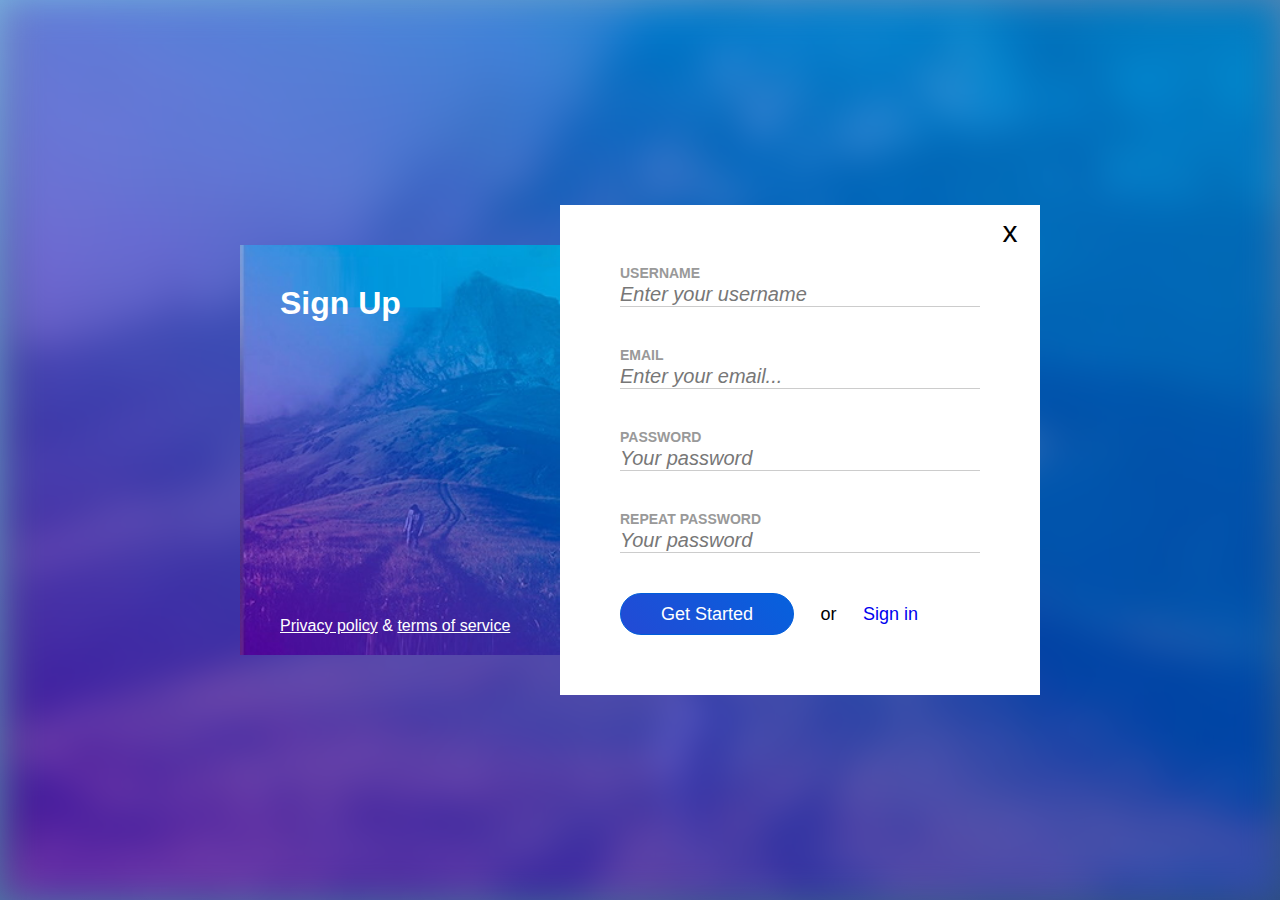
<file: index.html>
<!DOCTYPE html>
<html lang="en">
<head>
    <meta charset="UTF-8">
    <meta http-equiv="X-UA-Compatible" content="IE=edge">
    <meta name="viewport" content="width=device-width, initial-scale=1.0">
    <title>Sign up</title>
   <link rel="stylesheet" href="./css/main.css">
   <link rel="stylesheet" href="./css/form.css">
   <link rel="shortcut icon" href="./favicon.png" type="image/png">
</head>
<body>
    <div class="background"></div>
    <main class="container">
        <div class="left-column">
            <h1 class="main-title">Sign Up</h1>
            <div class="bottom-links">
                <a class="link" href="#">Privacy policy</a>
                <span class="symbol">&</span>
                <a class="link" href="#">terms of service</a>
            </div>
        </div>
        <div class="right-column">
           <div class="close">x</div>
           <form class="form">
               <div class="form-row">
               <label for="username">Username</label>
               <input id="esername" type="text" placeholder="Enter your username" required>
               </div>
               <div class="form-row">
                <label for="email">Email</label>
                <input id="email" type="email" placeholder="Enter your email..." required>
               </div>
               <div class="form-row">
                <label for="pass">Password</label>
                <input id="pass" type="password" placeholder="Your password" required>
               </div>
               <div class="form-row">
                <label for="re-pass">Repeat password</label>
                <input id="re-pass" type="password" placeholder="Your password" required>
               </div>
               <div class="form-row">
                   <button type="submit">Get started</button>
                   <span>or</span>
                   <a href="#">Sign in</a>
               </div>
           </form>
          </div>
           </form>
        </div>
    </main>
</body>
</html>
</file>
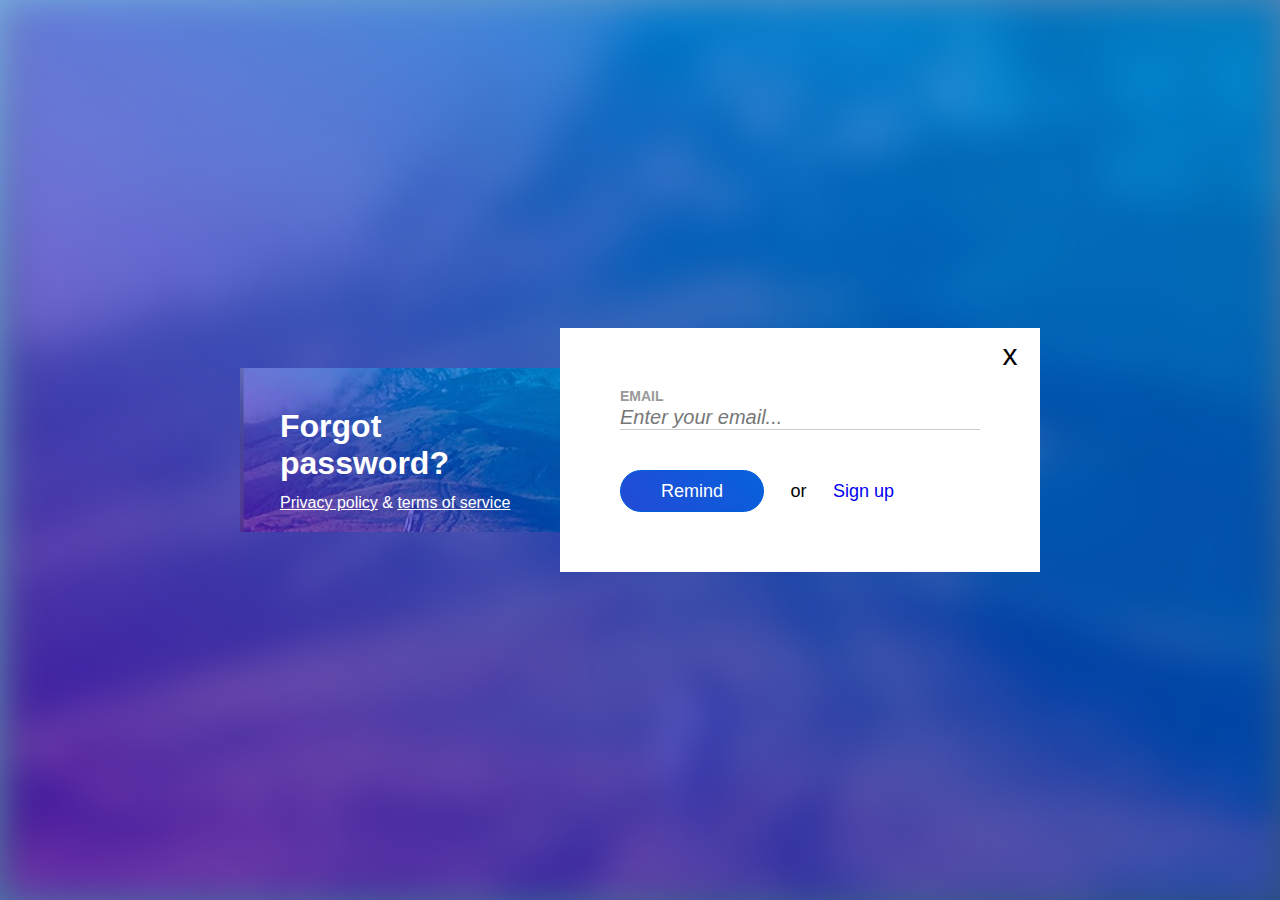
<file: forgot-password/index.html>
<!DOCTYPE html>
<html lang="en">
<head>
    <meta charset="UTF-8">
    <meta http-equiv="X-UA-Compatible" content="IE=edge">
    <meta name="viewport" content="width=device-width, initial-scale=1.0">
    <title>Forgot password?</title>
   <link rel="stylesheet" href="../css/main.css">
   <link rel="stylesheet" href="../css/form.css">
   <link rel="shortcut icon" href="../favicon.png" type="image/png">
</head>
<body>
    <div class="background"></div>
    <main class="container">
        <div class="left-column">
            <h1 class="main-title">Forgot password?</h1>
            <div class="bottom-links">
                <a class="link" href="#">Privacy policy</a>
                <span class="symbol">&</span>
                <a class="link" href="#">terms of service</a>
            </div>
        </div>
        <div class="right-column">
           <div class="close">x</div>
           <form class="form">
               
               <div class="form-row">
                <label for="email">Email</label>
                <input id="email" type="email" placeholder="Enter your email..." required>
               </div>
              
               <div class="form-row">
                   <button type="submit">Remind</button>
                   <span>or</span>
                   <a href="../">Sign up</a>
               </div>
           </form>
          </div>
           </form>
        </div>
    </main>
</body>
</html>
</file>
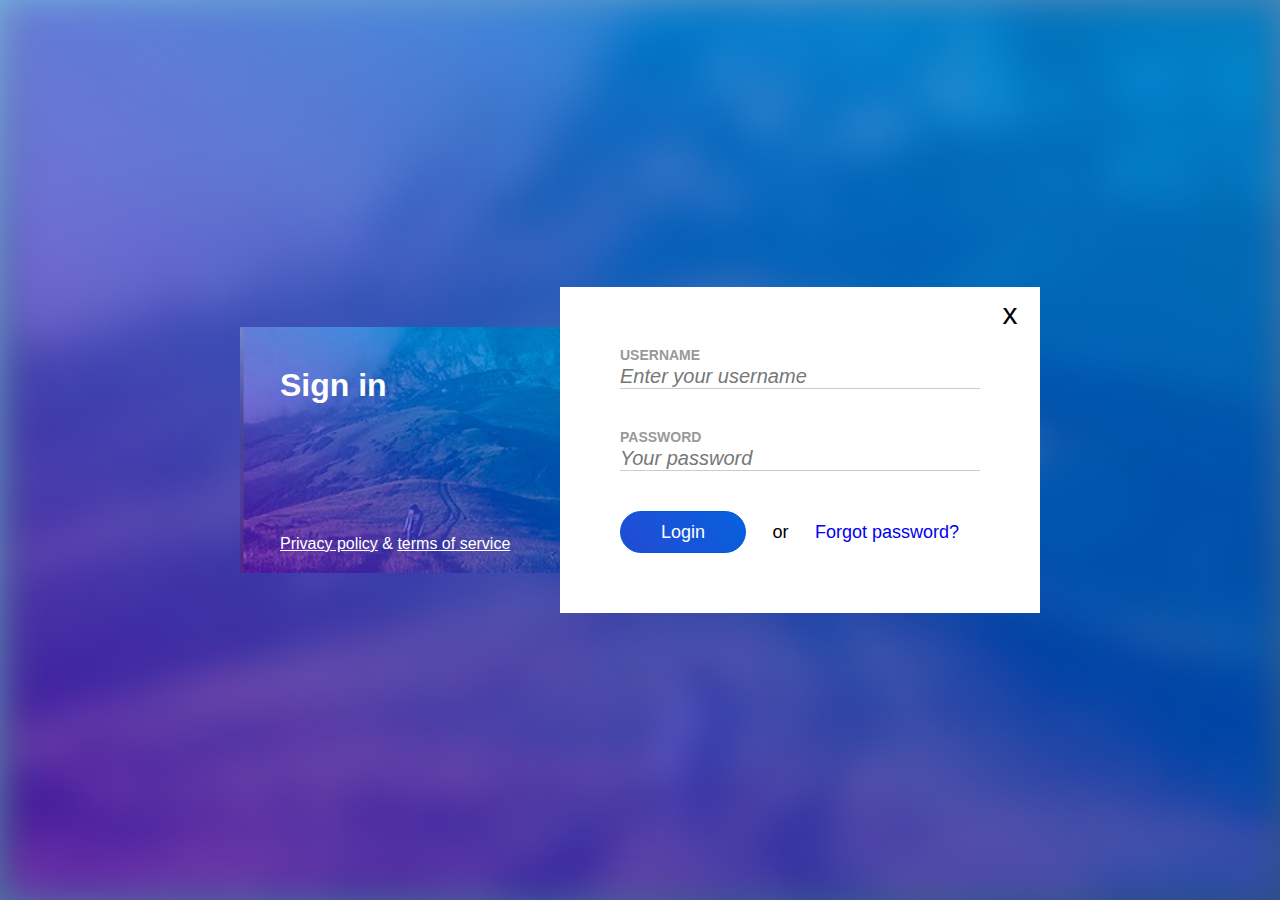
<file: login/index.html>
<!DOCTYPE html>
<html lang="en">
<head>
    <meta charset="UTF-8">
    <meta http-equiv="X-UA-Compatible" content="IE=edge">
    <meta name="viewport" content="width=device-width, initial-scale=1.0">
    <title>Sign in</title>
   <link rel="stylesheet" href="../css/main.css">
   <link rel="stylesheet" href="../css/form.css">
   <link rel="shortcut icon" href="../favicon.png" type="image/png">
</head>
<body>
    <div class="background"></div>
    <main class="container">
        <div class="left-column">
            <h1 class="main-title">Sign in</h1>
            <div class="bottom-links">
                <a class="link" href="#">Privacy policy</a>
                <span class="symbol">&</span>
                <a class="link" href="#">terms of service</a>
            </div>
        </div>
        <div class="right-column">
           <div class="close">x</div>
           <form class="form">
               <div class="form-row">
               <label for="username">Username</label>
               <input id="esername" type="text" placeholder="Enter your username" required>
               </div>
               <div class="form-row">
                <label for="pass">Password</label>
                <input id="pass" type="password" placeholder="Your password" required>
               </div>
               <div class="form-row">
                   <button type="submit">Login</button>
                   <span>or</span>
                   <a href="../forgot-password/">Forgot password?</a>
               </div>
           </form>
          </div>
           </form>
        </div>
    </main>
</body>
</html>
</file>
<file: css/main.css>
body,
body * {
margin: 0;
padding: 0;
vertical-align: top;
box-sizing: border-box;
font-family: 'Gill Sans', 'Gill Sans MT', Calibri, 'Trebuchet MS',
 sans-serif;
}
body {
   background: #76b1dd;
   background: linear-gradient(151deg, #76b1dd 0%, #2f4f7d 100%);
   position: relative; 
}
.background {
   background-image: url(../img/hill.jpg);
   background-repeat: no-repeat;
   background-size: cover;
   background-position: center;
   filter: blur(18px);
   height: 100vh;
}
.container {
   display: inline-block;
   width: 800px;
   position: absolute;
   left: calc(50% - 400px);
   top: 50%;
   left: 50%;
   transform: translate(-50%, -50%);

}
.left-column {
  position: absolute;
   width: 40%;
   padding: 40px;
   background-color: #5c37a8;
   
   background-image: url(../img/hill.jpg);
   background-repeat: no-repeat;
   background-size: cover;
   background-position: center;
   top: 40px;
   bottom: 40px;
}
.main-title {
display: inline-block;
width: 100%;
color: white;
}
.bottom-links {
    display: inline-block;
    
    color: white;
    position: absolute;
    bottom: 20px;
    left: 40px;
    right: 40px;
}
.link {
   color: white;
}
.symbol {

}
.right-column {
   padding: 60px;
    width: 60%;
    background-color: #fff;
    float: right;
   
}

.close {
   display: inline-block;
   width: 60px;
   height: 60px;
   font-size: 30px;
   text-align: center;
   line-height: 54px;
   position: absolute;
   top: 0;
   right: 0;

}
.form-row > span {
   margin-left: 11px;
   display: inline-block;
   line-height: 20px;
   padding: 11px;
   font-size: 18px;

}
.form-row > a {
   display: inline-block;
   text-decoration: none;
   line-height: 20px;
   padding: 11px;
   font-size: 18px;

}
.form-row > a:hover {
   text-decoration: underline;
}
</file>
<file: css/form.css>
.form {
    display: inline-block;
    width: 100%;
    
}
.form-row {
   display: inline-block;
   width: 100%;
   
}
.form-row + .form-row {
   margin-top: 40px;
}
label {
   display: inline-block;
   width: 100%;
   color:#999;
   text-transform: uppercase;
   font-weight: bold;
   font-size: 14px;
}
input {
   display: inline-block;
   width: 100%;
   font-size: 20px;
   border: none;
   border-bottom: 1px solid #ccc;
}
::placeholder {
   color: #777;
   font-style: italic;
}


input:focus {
   outline: 2px solid #005DDA;
}
button {
   background-color: #005DDA;
   color: #fff;
   padding: 10px 40px;
   font-size: 18px;
   text-transform: capitalize;
   line-height: 20px;
   border-radius: 21px;
   border: 1px solid #005DDA;
   background: linear-gradient(49deg, #234ad5 0%, #0661dd 100%);

}
button:hover {
  cursor: pointer;
  background-color: #024eb3;
  background: linear-gradient(49deg,  #0661dd 0%,#234ad5 100%);
}
</file>
